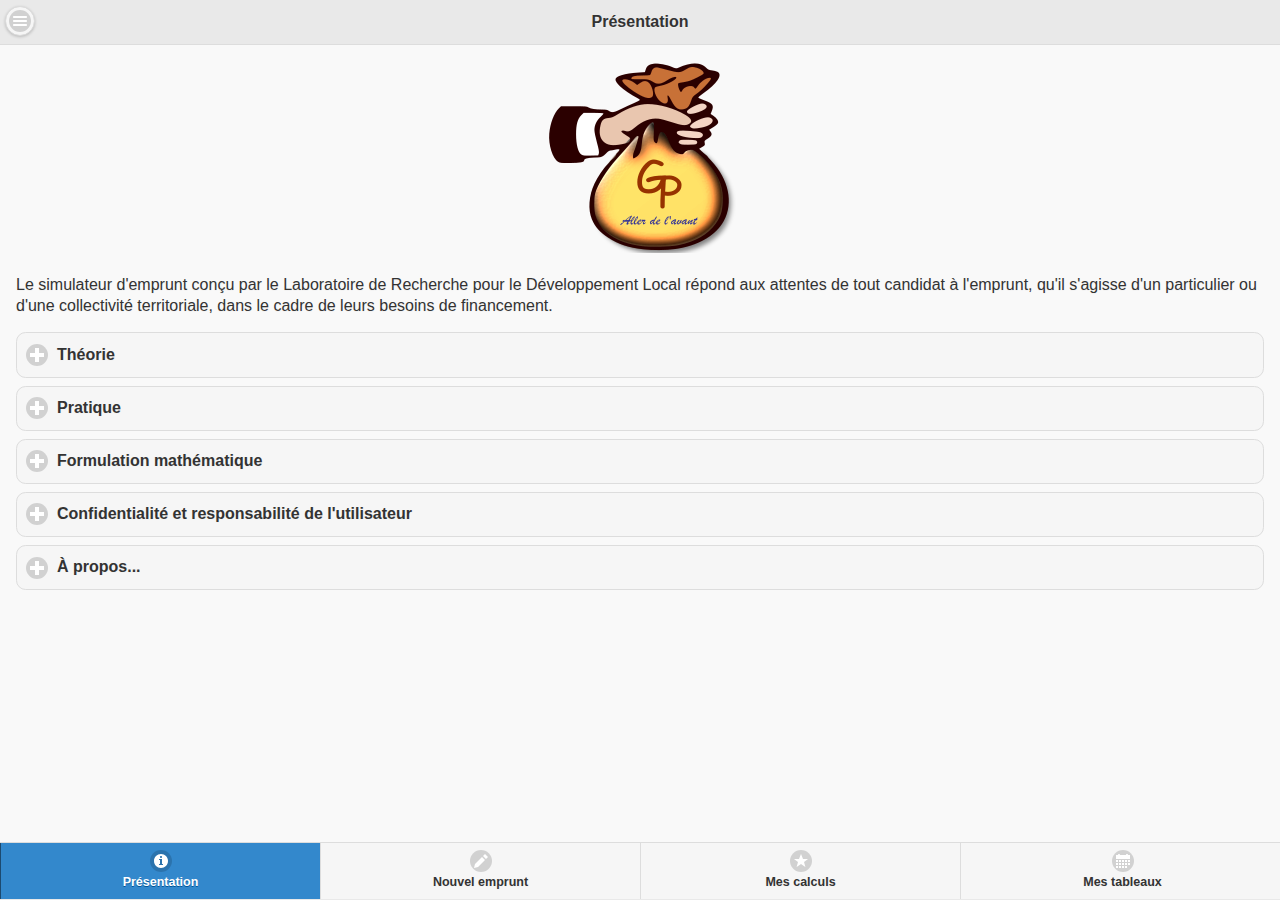
<file: app/src/main/assets/www/index.html>
<!DOCTYPE html>

<!--
/*
 * Copyright Laboratoire de Recherche pour le Développement Local,
 * Thibault Mondary et Gilbert Mondary, 2008-
 * 
 * labo@gipilab.org
 * 
 * Ce logiciel est un programme informatique servant à effectuer des simulations
 * d'emprunts. 
 * 
 * Ce logiciel est régi par la licence CeCILL soumise au droit français et
 * respectant les principes de diffusion des logiciels libres. Vous pouvez
 * utiliser, modifier et/ou redistribuer ce programme sous les conditions
 * de la licence CeCILL telle que diffusée par le CEA, le CNRS et l'INRIA 
 * sur le site "http://www.cecill.info".
 * 
 * En contrepartie de l'accessibilité au code source et des droits de copie,
 * de modification et de redistribution accordés par cette licence, il n'est
 * offert aux utilisateurs qu'une garantie limitée. Pour les mêmes raisons,
 * seule une responsabilité restreinte pèse sur l'auteur du programme, le
 * titulaire des droits patrimoniaux et les concédants successifs.
 * 
 * A cet égard l'attention de l'utilisateur est attirée sur les risques
 * associés au chargement, à l'utilisation, à la modification et/ou au
 * développement et à la reproduction du logiciel par l'utilisateur étant 
 * donné sa spécificité de logiciel libre, qui peut le rendre complexe à 
 * manipuler et qui le réserve donc à des développeurs et des professionnels
 * avertis possédant des connaissances informatiques approfondies. Les
 * utilisateurs sont donc invités à charger et tester l'adéquation du
 * logiciel à leurs besoins dans des conditions permettant d'assurer la
 * sécurité de leurs systèmes et ou de leurs données et, plus généralement, 
 * à l'utiliser et l'exploiter dans les mêmes conditions de sécurité. 
 * 
 * Le fait que vous puissiez accéder à cet en-tête signifie que vous avez 
 * pris connaissance de la licence CeCILL, et que vous en avez accepté les
 * termes.
 */-->

<html>

<head>
	<meta http-equiv="Content-Security-Policy"
		content="default-src 'unsafe-inline' data: gap: https://ssl.gstatic.com 'unsafe-eval'; style-src 'self' 'unsafe-inline'; script-src 'self' 'unsafe-inline'; connect-src https://gipilab.org; media-src *; img-src 'self' data: content:;">

	<meta name="viewport"
		content="user-scalable=no, initial-scale=1, maximum-scale=1, minimum-scale=1, width=device-width">

	<meta charset="utf-8">
	<link rel="stylesheet" href="libs/theme_thib1/thib1.min.css">
	<link rel="stylesheet" href="libs/theme_thib1/jquery.mobile.icons.min.css">
	<link rel="stylesheet" href="libs/jquery.mobile.structure-1.4.5.min.css">


	<style>
		label.error {
			color: gray;
			font-size: 10pt;
			font-weight: bold;
			margin-top: 0.0em;
			width: 100%;
		}

		.ui-collapsible-heading-toggle {
			white-space: normal;
		}

		.ui-listview>li p {
			white-space: normal;
		}

		.ui-listview>li>a.ui-btn {
			white-space: normal;
		}

		div.resultat {
			text-align: center;
			font-size: 2em;
			padding: 1em;
			font-weight: bold;
		}

		table.tableTaux td,
		table.tableTaux th {
			text-align: right;
			padding-top: 0;
			padding-bottom: 0;
		}
	</style>

	<script src="libs/jquery-2.1.4.min.js"></script>
	<script src="libs/jquery.mobile-1.4.5.min.js"></script>
	<script src="libs/jquery.validate.min.js"></script>
	<script src="libs/jquery.validate-messages_FR_thib.min.js"></script>
	<script src="libs/decimal.min.js"></script>
	<script src="libs/date-fr-FR.min.js"></script>

	<script src="emprunt.js"></script>
	<script src="compute.js"></script>
	<script src="storage.js"></script>
	<script src="taux.js"></script>

</head>

<body>
	<script type="text/javascript">

		"use strict";
		//Global config
		Decimal.config({
			precision: 40,
			rounding: Decimal.ROUND_HALF_EVEN,
			format:
			{
				decimalSeparator: ',',
				groupSeparator: ' ',
				groupSize: 3
			}
		});

		//Sealed global variables
		var currentEmpruntVariation1 = Object.seal(new Emprunt.empruntData());
		var currentEmpruntVariation2 = Object.seal(new Emprunt.empruntData());
		var currentEmpruntFormData = Object.seal(new Emprunt.empruntData());


		$(document).ready(function () {

			$.mobile.defaultPageTransition = "none";

			$("body>[data-role='panel']").panel();
			getTaux();

			if (isFirstRun()) {
				$.mobile.pageContainer.pagecontainer('change', '#pagePresentation', { transition: 'none' });
			}

			loadTheme();
			$(document).on("pagecreate", function () {

				loadTheme();
				//Fix panel scrolling
				$("[data-role=panel]").one("panelbeforeopen", function () {
					var height = $.mobile.pageContainer.pagecontainer("getActivePage").outerHeight();
					$(".ui-panel-wrapper").css("height", height + 1);
				});
			}
			);



			$('#listeEmprunts').html(listEmprunts());
			$('#listeTableaux').html(listTables());


			//Gray buttons on change
			$('#input-capital').on('change', function () {
				$("#linkPageTableau").prop('disabled', true);
				$("#saveEmprunt").prop('disabled', true);
			});

			$('#input-echeance').on('change', function () {
				$("#linkPageTableau").prop('disabled', true);
				$("#saveEmprunt").prop('disabled', true);
			});

			$('#input-taux').on('change', function () {
				$("#linkPageTableau").prop('disabled', true);
				$("#saveEmprunt").prop('disabled', true);
			});

			$('#input-duree').on('change', function () {
				$("#linkPageTableau").prop('disabled', true);
				$("#saveEmprunt").prop('disabled', true);
			});

			$('#select-periodicite').on('change', function () {
				$("#linkPageTableau").prop('disabled', true);
				$("#saveEmprunt").prop('disabled', true);
			});



			//Dynamic setting of html5 max values
			$('#input-capital').attr({ "max": Emprunt.MAXCAPITAL });
			$('#input-echeance').attr({ "max": Emprunt.MAXECHEANCE });
			$('#input-taux').attr({ "max": Emprunt.MAXTAUX });
			$('#input-duree').attr({ "max": Emprunt.MAXDUREE });



			$('#formEmprunt').validate({
				rules: {
					'input-capital': {
						number: true,
						min: 0.01,
						max: Emprunt.MAXCAPITAL
					},
					'input-echeance':
					{
						number: true,
						min: 0.01,
						max: Emprunt.MAXECHEANCE
					},
					'input-taux':
					{
						number: true,
						min: 0,
						max: Emprunt.MAXTAUX
					},
					'input-duree':
					{
						digits: true,
						min: 1,
						max: Emprunt.MAXDUREE
					}
				},
				errorPlacement: function (error, element) {
					error.insertAfter(element.parent());
				},
				submitHandler: function (form) {
					if(computeMissing(currentEmpruntVariation1, currentEmpruntVariation2, currentEmpruntFormData))
					{
						window.scrollTo(0,$("#emplResultats").offset().top-10);
					}
				}
			});
		});


	</script>

	<div data-role="page" id="pageEmprunt">

		<div data-role="popup" id="popupGetDate" data-dismissible="false" class="ui-content">
			<label for="inputDateDebut">Date de la première échéance</label>
			<input type="date" id="inputDateDebut" name="inputDateDebut">
			<input type="button" value="Ok"
				onclick="var date=$('#inputDateDebut').val();if(date.length===0)date=new Date();computeTables(currentEmpruntVariation1,currentEmpruntVariation2,date);">
		</div>

		<div data-role="header" data-position="fixed">
			<h1>Nouvel emprunt</h1>
			<a href='#optionPanel' data-icon="bars" data-iconpos="notext" class="ui-btn-left"></a>
		</div>

		<div data-role="main" class="ui-content">

			<form id="formEmprunt" action="javascript:false;">

				<div class="ui-field-contain">
					<label for="input-capital">Capital :</label>
					<input class="empruntdata" type="number" name="input-capital" data-mini="true" data-clear-btn="true"
						id="input-capital" min="0.01" step="0.01">
				</div>
				<div class="ui-field-contain">
					<label for="input-echeance">Echéance :</label>
					<input class="empruntdata" type="number" name="input-echeance" data-mini="true"
						data-clear-btn="true" id="input-echeance" min="0.01" step="0.01">
				</div>
				<div class="ui-field-contain">
					<label for="input-taux">Taux annuel (en %) :</label>
					<input class="empruntdata" type="number" name="input-taux" data-mini="true" data-clear-btn="true"
						id="input-taux" min="0" step="0.00001">
				</div>


				<div class="ui-field-contain">
					<label for="input-duree">Durée (en périodes) :</label>
					<input class="empruntdata" type="number" name="input-duree" data-mini="true" data-clear-btn="true"
						id="input-duree" min="1" step="1">
				</div>

				<div class="ui-field-contain">
					<label for="select-periodicite">Périodicité :</label>
					<select name="select-periodicite" id="select-periodicite" data-mini="true">
						<option value="12" selected="selected">mensuelle</option>
						<option value="4">trimestrielle</option>
						<option value="2">semestrielle</option>
						<option value="1">annuelle</option>
					</select>
				</div>
				<input type="submit" id="btncalculer" data-icon="check" data-iconpos="top" name="btncalculer"
					value="Calculer la grandeur manquante">
			</form>
			<div id="emplResultats" data-role="navbar">
				<ul>
					<li><button id="linkPageTableau" disabled="disabled"
							onclick="if(typeof datePicker!=='object'){$('#popupGetDate').popup('open');}else{getDateAndComputeTables(currentEmpruntVariation1,currentEmpruntVariation2);}"
							class="ui-btn" data-icon="grid">Tableau(x) d'amortissement</button></li>
					<li><button id="saveEmprunt" disabled="disabled"
							onclick="saveEmpruntToFavorite(currentEmpruntFormData);" class="ui-btn"
							data-icon="star">Enregistrer le calcul</button></li>
				</ul>
			</div>

			<div class="ui-grid-a ui-responsive">
				<div class="ui-block-a">
					<h3 class="ui-bar ui-bar-a" style='text-align:center'>Profil échéance constante</h3>
					<div class="ui-body" id="resultatEcheanceConstante">
						<p style='text-align:center'><em>Résultats des calculs pour le profil d'amortissement à
								échéances constantes</em></p>
					</div>
				</div>
				<div class="ui-block-b">
					<h3 class="ui-bar ui-bar-b" style='text-align:center'>Profil capital constant</h3>
					<div class="ui-body" id="resultatCapitalConstant">
						<p style='text-align:center'><em>Résultats des calculs pour le profil d'amortissement à capital
								constant</em></p>
					</div>
				</div>
			</div>

		</div>
		<div data-role="footer" data-position="fixed">
			<div data-role="navbar">
				<ul>
					<li><a href="#pagePresentation" data-icon="info">Présentation</a></li>
					<li><a href="#pageEmprunt" data-icon="edit" class='ui-btn-active ui-state-persist'>Nouvel
							emprunt</a></li>
					<li><a href="#pageMesCalculs" data-icon="star">Mes calculs</a></li>
					<li><a href="#pageMesTableaux" data-icon="calendar">Mes tableaux</a></li>
				</ul>
			</div>
		</div>

	</div>

	<div data-role="page" id="pageTableaux">
		<div data-role="header" data-position="fixed">
			<h1>Tableau(x) d'amortissement</h1>

			<a href='#optionPanel' data-icon="bars" data-iconpos="notext" class="ui-btn-left"></a>
		</div>

		<div data-role="main" class="ui-content">
			<div id="divTableaux">
			</div>
		</div>
		<div data-role="footer" data-position="fixed">
			<div data-role="navbar">
				<ul>
					<li><a href="#pagePresentation" data-icon="info">Présentation</a></li>
					<li><a href="#pageEmprunt" data-icon="edit">Nouvel emprunt</a></li>
					<li><a href="#pageMesCalculs" data-icon="star">Mes calculs</a></li>
					<li><a href="#pageMesTableaux" data-icon="calendar">Mes tableaux</a></li>
				</ul>
			</div>
		</div>


	</div>

	<div data-role="page" id="pageMesTableaux">
		<div data-role="header" data-position="fixed">
			<h1>Mes tableaux</h1>

			<a href='#optionPanel' data-icon="bars" data-iconpos="notext" class="ui-btn-left"></a>

		</div>

		<div data-role="main" class="ui-content">
			<div data-role="content" id="listeTableaux">
			</div>
		</div>
		<div data-role="footer" data-position="fixed">
			<div data-role="navbar">
				<ul>
					<li><a href="#pagePresentation" data-icon="info">Présentation</a></li>
					<li><a href="#pageEmprunt" data-icon="edit">Nouvel emprunt</a></li>
					<li><a href="#pageMesCalculs" data-icon="star">Mes calculs</a></li>
					<li><a href="#pageMesTableaux" data-icon="calendar" class='ui-btn-active ui-state-persist'>Mes
							tableaux</a></li>
				</ul>
			</div>
		</div>
	</div>


	<div data-role="page" id="pageMesCalculs">
		<div data-role="header" data-position="fixed">
			<h1>Mes calculs</h1>

			<a href='#optionPanel' data-icon="bars" data-iconpos="notext" class="ui-btn-left"></a>

		</div>

		<div data-role="main" class="ui-content">
			<div data-role="content" id="listeEmprunts">
			</div>
		</div>
		<div data-role="footer" data-position="fixed">
			<div data-role="navbar">
				<ul>
					<li><a href="#pagePresentation" data-icon="info">Présentation</a></li>
					<li><a href="#pageEmprunt" data-icon="edit">Nouvel emprunt</a></li>
					<li><a href="#pageMesCalculs" data-icon="star" class='ui-btn-active ui-state-persist'>Mes
							calculs</a></li>
					<li><a href="#pageMesTableaux" data-icon="calendar">Mes tableaux</a></li>
				</ul>
			</div>
		</div>
	</div>

	<div data-role="page" id="pagePresentation">
		<div data-role="header" data-position="fixed">
			<h1>Présentation</h1>

			<a href='#optionPanel' data-icon="bars" data-iconpos="notext" class="ui-btn-left"></a>

		</div>

		<div data-role="main" class="ui-content">

			<div style="text-align:center;margin-left:auto;margin-right:auto;">
				<img src="icons/simulateuremprunt-192.png" width="192" height="192" alt="logo" />
			</div>
			<p>
				Le simulateur d'emprunt conçu par le Laboratoire de Recherche pour le Développement Local répond aux
				attentes de tout candidat à l'emprunt, qu'il s'agisse d'un particulier ou d'une collectivité
				territoriale, dans le cadre de leurs besoins de financement.</p>

			<div data-role="collapsible">
				<h2>Théorie</h2>

				En tant qu'objet, un emprunt peut être défini comme le cadre dans lequel s'inscrit indissociablement un
				ensemble de paramètres :

				<ul>
					<li>un besoin financier, exprimé par l'emprunteur et satisfait par un flux d'argent, la somme
						empruntée (ou <b>capital</b>), circulant, au moment voulu, entre un prêteur et l'emprunteur</li>

					<li>un <b>taux annuel</b>, correspondant toujours à un pourcentage appliqué à la partie non
						remboursée de la somme empruntée pour former les intérêts. Les intérêts correspondent, dans ce
						schéma, à la valeur de transaction de l'argent, en sa qualité de matière première négociée, en
						contrepartie du besoin financier exprimé par l'emprunteur</li>

					<li>une <b>durée</b>, au cours de laquelle le flux ayant satisfait le besoin d'origine est inversé,
						pour passer du sens prêteur &ndash; emprunteur constaté lors de la satisfaction du besoin
						financier, au sens emprunteur &ndash; prêteur</li>

					<li>une <b>périodicité</b>, ou structure temporelle de la durée, permettant de répartir et,
						corrélativement, de quantifier, le flux dans son sens emprunteur &ndash; prêteur : les échéances
						ou termes</li>

					<li>une ou plusieurs <b>échéances</b>, transcription la plus apparente de l'existence d'un emprunt,
						permettant de rembourser la somme empruntée (ou « amortissement du capital ») et d'en payer le
						prix convenu (les intérêts). Noter que l'amortissement du capital peut être intégralement
						dissocié du paiement des intérêts.</li>
				</ul>


				<p>L'acte d'emprunt résulte du triptyque :</p>

				<ol>
					<li>émergence d'un besoin à satisfaire par un flux financier nouveau</li>

					<li>recherche des réponses les mieux adaptées</li>

					<li>formulation du choix</li>
				</ol>
			</div>

			<div data-role="collapsible">

				<h2>Pratique</h2>

				Le simulateur d'emprunts conçu par le Laboratoire de Recherche pour le Développement Local assiste le
				candidat emprunteur dès la phase de recherche.

				<p>D'une utilisation simple et intuitive, il s'appuie sur le principe du « calcul de l'inconnue » :
					l'utilisateur renseigne la périodicité ainsi que trois des quatre paramètres de l'emprunt (<i>taux
						annuel, échéance, capital, durée</i>), et le simulateur calcule le paramètre manquant. Diverses
					variantes originales susceptibles de compléter utilement la réflexion de l'emprunteur sont
					proposées.</p>

				<p>Le simulateur permet notamment :</p>

				<ul>
					<li>d'éclairer l'emprunteur sur les conséquences induites par ses objectifs :

						<ul>
							<li>« j'ai besoin de telle somme »</li>

							<li>« je ne veux pas m'endetter sur plus de tant d'années »</li>

							<li>« je ne souhaite pas que mes remboursements périodiques dépassent telle somme »</li>

							<li>…</li>
						</ul>
					</li>

					<li>de simuler diverses situations pour élargir le champ des réponses possibles :

						<ul>
							<li>« si je rembourse telle somme pendant telle durée, combien puis-je emprunter ? »</li>

							<li>« pour que je puisse emprunter cette somme, sur quelle durée dois-je m'endetter ? »</li>

							<li>« quel sera le taux de mon emprunt si je limite les échéances à telle somme ? »</li>

							<li>« à combien s'élèvent mes échéances si je réduis la durée de mon emprunt ? »</li>

							<li>« quelle somme supplémentaire puis-je emprunter si j'allonge la durée de mon emprunt ? »
							</li>

							<li>…</li>
						</ul>
					</li>

					<li>d'affiner les prévisions et de les recentrer sur telle limite en modulant les paramètres,</li>

					<li>d'élargir le champ de réflexion du candidat emprunteur à d'autres types de profils
						d'amortissements, proches de ses préoccupations.</li>
				</ul>

				<p>Utiliser le simulateur allège le risque de choix inhérent à tout emprunt nouveau. <b>La position de
						l'emprunteur lors des négociations avec le prêteur en est renforcée !</b></p>

			</div>

			<div data-role="collapsible">
				<h2>Formulation mathématique</h2>
				Les formules mathématiques et algorithmes utilisés dans ce simulateur sont accessibles ici : <a href="#"
					onclick='window.open("https://gipilab.org/fichiers/calcul_financier.pdf","_system","_location=yes");'>formulation
					mathématique du simulateur d'emprunts</a>.
			</div>

			<div data-role="collapsible">

				<h2>Confidentialité et responsabilité de l'utilisateur</h2>

				<p>Le simulateur d'emprunts ne recueille aucune donnée personnelle, les simulations que l'utilisateur effectue restent sur son appareil. La permission "internet" est uniquement requise pour actualiser les taux euribor et tec.
					Le simulateur est, comme son nom l'indique, un <b>simulateur</b>. Il n'est affilié à aucun organisme bancaire, il ne propose aucun emprunt réel. L'utilisateur reste entièrement responsable de la manière dont il gère son argent.
				</p>

			</div>


			<div data-role="collapsible">
				<h2>&Agrave; propos...</h2>
				<p>Copyright Laboratoire de Recherche pour le Développement Local,
					Thibault Mondary et Gilbert Mondary, 2008-, labo@gipilab.org</p>
				<p>
					Ce logiciel est un programme informatique servant à effectuer des simulations
					d'emprunts. </p>
				<p>
					Ce logiciel est régi par la licence CeCILL soumise au droit français et
					respectant les principes de diffusion des logiciels libres. Vous pouvez
					utiliser, modifier et/ou redistribuer ce programme sous les conditions
					de la licence CeCILL telle que diffusée par le CEA, le CNRS et l'INRIA
					sur le site "http://www.cecill.info".</p>
				<p>
					En contrepartie de l'accessibilité au code source et des droits de copie,
					de modification et de redistribution accordés par cette licence, il n'est
					offert aux utilisateurs qu'une garantie limitée. Pour les mêmes raisons,
					seule une responsabilité restreinte pèse sur l'auteur du programme, le
					titulaire des droits patrimoniaux et les concédants successifs.
				</p>
				<p>
					A cet égard l'attention de l'utilisateur est attirée sur les risques
					associés au chargement, à l'utilisation, à la modification et/ou au
					développement et à la reproduction du logiciel par l'utilisateur étant
					donné sa spécificité de logiciel libre, qui peut le rendre complexe à
					manipuler et qui le réserve donc à des développeurs et des professionnels
					avertis possédant des connaissances informatiques approfondies. Les
					utilisateurs sont donc invités à charger et tester l'adéquation du
					logiciel à leurs besoins dans des conditions permettant d'assurer la
					sécurité de leurs systèmes et ou de leurs données et, plus généralement,
					à l'utiliser et l'exploiter dans les mêmes conditions de sécurité.
				</p>
				<p>
					Le fait que vous puissiez accéder à cet en-tête signifie que vous avez
					pris connaissance de la licence CeCILL, et que vous en avez accepté les
					termes.</p>
				<p>Le code source de ce logiciel est accessible sur <a href="#"
						onclick="window.open('https://github.com/GiPiLab/simulateur-emprunts','_system');">GitHub</a>
				</p>
			</div>


		</div>
		<div data-role="footer" data-position="fixed">
			<div data-role="navbar">
				<ul>
					<li><a href="#pagePresentation" data-icon="info"
							class='ui-btn-active ui-state-persist'>Présentation</a></li>
					<li><a href="#pageEmprunt" data-icon="edit">Nouvel emprunt</a></li>
					<li><a href="#pageMesCalculs" data-icon="star">Mes calculs</a></li>
					<li><a href="#pageMesTableaux" data-icon="calendar">Mes tableaux</a></li>
				</ul>
			</div>
		</div>
	</div>



	<div data-role="panel" data-position-fixed="true" id="optionPanel" class="ui-page-theme-a">
		<h3>Derniers taux</h3>

		<div id="divTaux" style="text-align:center"></div>
		<div style="text-align:right"><a href="#" data-mini="true"
				class="ui-btn ui-btn-inline ui-icon-refresh ui-btn-icon-notext ui-corner-all"
				onclick="getTaux(true);">Maj</a></div>

		<h3>Thème</h3>
		<a href="#" class="ui-btn ui-btn-inline ui-btn-a" onclick="saveTheme('a');loadTheme();"></a>
		<a href="#" class="ui-btn ui-btn-inline ui-btn-b" onclick="saveTheme('b');loadTheme();"></a>
		<a href="#" class="ui-btn ui-btn-inline ui-btn-c" onclick="saveTheme('c');loadTheme();"></a>
		<a href="#" class="ui-btn ui-btn-inline ui-btn-d" onclick="saveTheme('d');loadTheme();"></a>
		<a href="#" class="ui-btn ui-btn-inline ui-btn-e" onclick="saveTheme('e');loadTheme();"></a>
		<a href="#" class="ui-btn ui-btn-inline ui-btn-f" onclick="saveTheme('f');loadTheme();"></a>
		<a href="#" class="ui-btn ui-btn-inline ui-btn-g" onclick="saveTheme('g');loadTheme();"></a>

		<h3>À propos</h3>
		<p style="font-size:small;text-align:center">
			<img src="icons/simulateuremprunt-48.png" width="48" height="48" alt="logo" /><br />
			Simulateur d'emprunts version 1.0.8<br />
			©2008&ndash;20xx<br /><a href="#" onclick='window.open("https://gipilab.org","_system");'>Laboratoire de
				Recherche pour le Développement Local</a></p>
		<p style='margin-top:2em'>
			<a data-mini="true" class="ui-btn ui-btn-icon-left ui-icon-delete" href="#" data-rel="close">Fermer le
				panneau</a></p>

	</div>
</body>

</html>
</file>
<file: app/src/main/assets/www/libs/theme_thib1/thib1.min.css>
/*!
* jQuery Mobile 1.4.5
* Git HEAD hash: 68e55e78b292634d3991c795f06f5e37a512decc <> Date: Fri Oct 31 2014 17:33:30 UTC
* http://jquerymobile.com
*
* Copyright 2010, 2014 jQuery Foundation, Inc. and othercontributors
* Released under the MIT license.
* http://jquery.org/license
*
*/


/* Globals */
/* Font
-----------------------------------------------------------------------------------------------------------*/
html {
	font-size: 100%;
}
body,
input,
select,
textarea,
button,
.ui-btn {
	font-size: 1em;
	line-height: 1.3;
	 font-family: sans-serif /*{global-font-family}*/;
}
legend,
.ui-input-text input,
.ui-input-search input {
	color: inherit;
	text-shadow: inherit;
}
/* Form labels (overrides font-weight bold in bars, and mini font-size) */
.ui-mobile label,
div.ui-controlgroup-label {
	font-weight: normal;
	font-size: 16px;
}
/* Separators
-----------------------------------------------------------------------------------------------------------*/
/* Field contain separator (< 28em) */
.ui-field-contain {
	border-bottom-color: #828282;
	border-bottom-color: rgba(0,0,0,.15);
	border-bottom-width: 1px;
	border-bottom-style: solid;
}
/* Table opt-in classes: strokes between each row, and alternating row stripes */
/* Classes table-stroke and table-stripe are deprecated in 1.4. */
.table-stroke thead th,
.table-stripe thead th,
.table-stripe tbody tr:last-child {
	border-bottom: 1px solid #d6d6d6; /* non-RGBA fallback */
	border-bottom: 1px solid rgba(0,0,0,.1);
}
.table-stroke tbody th,
.table-stroke tbody td {
	border-bottom: 1px solid #e6e6e6; /* non-RGBA fallback  */
	border-bottom: 1px solid rgba(0,0,0,.05);
}
.table-stripe.table-stroke tbody tr:last-child th,
.table-stripe.table-stroke tbody tr:last-child td {
	border-bottom: 0;
}
.table-stripe tbody tr:nth-child(odd) td,
.table-stripe tbody tr:nth-child(odd) th {
	background-color: #eeeeee; /* non-RGBA fallback  */
	background-color: rgba(0,0,0,.04);
}
/* Buttons
-----------------------------------------------------------------------------------------------------------*/
.ui-btn,
label.ui-btn {
	font-weight: bold;
	border-width: 1px;
	border-style: solid;
}
.ui-btn {
	text-decoration: none !important;
}
.ui-btn-active {
	cursor: pointer;
}
/* Corner rounding
-----------------------------------------------------------------------------------------------------------*/
/* Class ui-btn-corner-all deprecated in 1.4 */
.ui-corner-all {
	-webkit-border-radius: .6em /*{global-radii-blocks}*/;
	border-radius: .6em /*{global-radii-blocks}*/;
}
/* Buttons */
.ui-btn-corner-all,
.ui-btn.ui-corner-all,
/* Slider track */
.ui-slider-track.ui-corner-all,
/* Flipswitch */
.ui-flipswitch.ui-corner-all,
/* Count bubble */
.ui-li-count {
	-webkit-border-radius: .3125em /*{global-radii-buttons}*/;
	border-radius: .3125em /*{global-radii-buttons}*/;
}
/* Icon-only buttons */
.ui-btn-icon-notext.ui-btn-corner-all,
.ui-btn-icon-notext.ui-corner-all {
	-webkit-border-radius: 1em;
	border-radius: 1em;
}
/* Radius clip workaround for cleaning up corner trapping */
.ui-btn-corner-all,
.ui-corner-all {
	-webkit-background-clip: padding;
	background-clip: padding-box;
}
/* Popup arrow */
.ui-popup.ui-corner-all > .ui-popup-arrow-guide {
	left: .6em /*{global-radii-blocks}*/;
	right: .6em /*{global-radii-blocks}*/;
	top: .6em /*{global-radii-blocks}*/;
	bottom: .6em /*{global-radii-blocks}*/;
}
/* Shadow
-----------------------------------------------------------------------------------------------------------*/
.ui-shadow {
	-webkit-box-shadow: 0 1px 3px /*{global-box-shadow-size}*/ rgba(0,0,0,.2) /*{global-box-shadow-color}*/;
	-moz-box-shadow: 0 1px 3px /*{global-box-shadow-size}*/ rgba(0,0,0,.2) /*{global-box-shadow-color}*/;
	box-shadow: 0 1px 3px /*{global-box-shadow-size}*/ rgba(0,0,0,.2) /*{global-box-shadow-color}*/;
}
.ui-shadow-inset {
	-webkit-box-shadow: inset 0 1px 3px /*{global-box-shadow-size}*/ rgba(0,0,0,.2) /*{global-box-shadow-color}*/;
	-moz-box-shadow: inset 0 1px 3px /*{global-box-shadow-size}*/ rgba(0,0,0,.2) /*{global-box-shadow-color}*/;
	box-shadow: inset 0 1px 3px /*{global-box-shadow-size}*/ rgba(0,0,0,.2) /*{global-box-shadow-color}*/;
}
.ui-overlay-shadow {
	-webkit-box-shadow: 0 0 12px 		rgba(0,0,0,.6);
	-moz-box-shadow: 0 0 12px 			rgba(0,0,0,.6);
	box-shadow: 0 0 12px 				rgba(0,0,0,.6);
}
/* Icons
-----------------------------------------------------------------------------------------------------------*/
.ui-btn-icon-left:after,
.ui-btn-icon-right:after,
.ui-btn-icon-top:after,
.ui-btn-icon-bottom:after,
.ui-btn-icon-notext:after {
	background-color: #666666 /*{global-icon-color}*/;
	background-color: rgba(0,0,0,.15) /*{global-icon-disc}*/;
	background-position: center center;
	background-repeat: no-repeat;
	-webkit-border-radius: 1em;
	border-radius: 1em;
}
/* Alt icons */
.ui-alt-icon.ui-btn:after,
.ui-alt-icon .ui-btn:after,
html .ui-alt-icon.ui-checkbox-off:after,
html .ui-alt-icon.ui-radio-off:after,
html .ui-alt-icon .ui-checkbox-off:after,
html .ui-alt-icon .ui-radio-off:after {
	background-color: #666666 /*{global-icon-color}*/;
	background-color: rgba(0,0,0,.15) /*{global-icon-disc}*/;
}
/* No disc */
.ui-nodisc-icon.ui-btn:after,
.ui-nodisc-icon .ui-btn:after {
	background-color: transparent;
}
/* Icon shadow */
.ui-shadow-icon.ui-btn:after,
.ui-shadow-icon .ui-btn:after {
	-webkit-box-shadow: 0 1px 0 rgba(255,255,255,.3) /*{global-icon-shadow}*/;
	-moz-box-shadow: 0 1px 0 rgba(255,255,255,.3) /*{global-icon-shadow}*/;
	box-shadow: 0 1px 0 rgba(255,255,255,.3) /*{global-icon-shadow}*/;
}
/* Checkbox and radio */
.ui-btn.ui-checkbox-off:after,
.ui-btn.ui-checkbox-on:after,
.ui-btn.ui-radio-off:after,
.ui-btn.ui-radio-on:after {
	display: block;
	width: 18px;
	height: 18px;
	margin: -9px 2px 0 2px;
}
.ui-checkbox-off:after,
.ui-btn.ui-radio-off:after {
	filter: Alpha(Opacity=30);
	opacity: .3;
}
.ui-btn.ui-checkbox-off:after,
.ui-btn.ui-checkbox-on:after {
	-webkit-border-radius: .1875em;
	border-radius: .1875em;
}
.ui-btn.ui-checkbox-off:after {
	background-color: #666;
	background-color: rgba(0,0,0,.3);
}
.ui-radio .ui-btn.ui-radio-on:after {
	background-image: none;
	background-color: #fff;
	width: 8px;
	height: 8px;
	border-width: 5px;
	border-style: solid; 
}
.ui-alt-icon.ui-btn.ui-radio-on:after,
.ui-alt-icon .ui-btn.ui-radio-on:after {
	background-color: #000;
}
/* Loader */
.ui-icon-loading {
	background: url("images/ajax-loader.gif");
	background-size: 2.875em 2.875em;
}.ui-bar-a,.ui-page-theme-a .ui-bar-inherit,html .ui-bar-a .ui-bar-inherit,html .ui-body-a .ui-bar-inherit,html body .ui-group-theme-a .ui-bar-inherit{background-color:#e9e9e9 ;border-color:#dddddd ;color:#333333 ;text-shadow:0  1px  0  #eeeeee ;font-weight:bold;}.ui-bar-a{border-width:1px;border-style:solid;}.ui-overlay-a,.ui-page-theme-a,.ui-page-theme-a .ui-panel-wrapper{background-color:#f9f9f9 ;border-color:#bbbbbb ;color:#333333 ;text-shadow:0  1px  0  #f3f3f3 ;}.ui-body-a,.ui-page-theme-a .ui-body-inherit,html .ui-bar-a .ui-body-inherit,html .ui-body-a .ui-body-inherit,html body .ui-group-theme-a .ui-body-inherit,html .ui-panel-page-container-a{background-color:#ffffff ;border-color:#dddddd ;color:#333333 ;text-shadow:0  1px  0  #f3f3f3 ;}.ui-body-a{border-width:1px;border-style:solid;}.ui-page-theme-a a,html .ui-bar-a a,html .ui-body-a a,html body .ui-group-theme-a a{color:#3388cc ;font-weight:bold;}.ui-page-theme-a a:visited,html .ui-bar-a a:visited,html .ui-body-a a:visited,html body .ui-group-theme-a a:visited{   color:#3388cc ;}.ui-page-theme-a a:hover,html .ui-bar-a a:hover,html .ui-body-a a:hover,html body .ui-group-theme-a a:hover{color:#005599 ;}.ui-page-theme-a a:active,html .ui-bar-a a:active,html .ui-body-a a:active,html body .ui-group-theme-a a:active{color:#005599 ;}.ui-page-theme-a .ui-btn,html .ui-bar-a .ui-btn,html .ui-body-a .ui-btn,html body .ui-group-theme-a .ui-btn,html head + body .ui-btn.ui-btn-a,.ui-page-theme-a .ui-btn:visited,html .ui-bar-a .ui-btn:visited,html .ui-body-a .ui-btn:visited,html body .ui-group-theme-a .ui-btn:visited,html head + body .ui-btn.ui-btn-a:visited{background-color:#f6f6f6 ;border-color:#dddddd ;color:#333333 ;text-shadow:0  1px  0  #f3f3f3 ;}.ui-page-theme-a .ui-btn:hover,html .ui-bar-a .ui-btn:hover,html .ui-body-a .ui-btn:hover,html body .ui-group-theme-a .ui-btn:hover,html head + body .ui-btn.ui-btn-a:hover{background-color:#ededed ;border-color:#dddddd ;color:#333333 ;text-shadow:0  1px  0  #f3f3f3 ;}.ui-page-theme-a .ui-btn:active,html .ui-bar-a .ui-btn:active,html .ui-body-a .ui-btn:active,html body .ui-group-theme-a .ui-btn:active,html head + body .ui-btn.ui-btn-a:active{background-color:#e8e8e8 ;border-color:#dddddd ;color:#333333 ;text-shadow:0  1px  0  #f3f3f3 ;}.ui-page-theme-a .ui-btn.ui-btn-active,html .ui-bar-a .ui-btn.ui-btn-active,html .ui-body-a .ui-btn.ui-btn-active,html body .ui-group-theme-a .ui-btn.ui-btn-active,html head + body .ui-btn.ui-btn-a.ui-btn-active,.ui-page-theme-a .ui-checkbox-on:after,html .ui-bar-a .ui-checkbox-on:after,html .ui-body-a .ui-checkbox-on:after,html body .ui-group-theme-a .ui-checkbox-on:after,.ui-btn.ui-checkbox-on.ui-btn-a:after,.ui-page-theme-a .ui-flipswitch-active,html .ui-bar-a .ui-flipswitch-active,html .ui-body-a .ui-flipswitch-active,html body .ui-group-theme-a .ui-flipswitch-active,html body .ui-flipswitch.ui-bar-a.ui-flipswitch-active,.ui-page-theme-a .ui-slider-track .ui-btn-active,html .ui-bar-a .ui-slider-track .ui-btn-active,html .ui-body-a .ui-slider-track .ui-btn-active,html body .ui-group-theme-a .ui-slider-track .ui-btn-active,html body div.ui-slider-track.ui-body-a .ui-btn-active{background-color:#3388cc ;border-color:#1c4a70 ;color:#ffffff ;text-shadow:0  1px  0  #005599 ;}.ui-page-theme-a .ui-radio-on:after,html .ui-bar-a .ui-radio-on:after,html .ui-body-a .ui-radio-on:after,html body .ui-group-theme-a .ui-radio-on:after,.ui-btn.ui-radio-on.ui-btn-a:after{border-color:#3388cc ;}.ui-page-theme-a .ui-btn:focus,html .ui-bar-a .ui-btn:focus,html .ui-body-a .ui-btn:focus,html body .ui-group-theme-a .ui-btn:focus,html head + body .ui-btn.ui-btn-a:focus,.ui-page-theme-a .ui-focus,html .ui-bar-a .ui-focus,html .ui-body-a .ui-focus,html body .ui-group-theme-a .ui-focus,html head + body .ui-btn-a.ui-focus,html head + body .ui-body-a.ui-focus{-webkit-box-shadow:0 0 12px #3388cc ;-moz-box-shadow:0 0 12px #3388cc ;box-shadow:0 0 12px #3388cc ;}.ui-bar-b,.ui-page-theme-b .ui-bar-inherit,html .ui-bar-b .ui-bar-inherit,html .ui-body-b .ui-bar-inherit,html body .ui-group-theme-b .ui-bar-inherit{background-color:#1d1d1d ;border-color:#1b1b1b ;color:#ffffff ;text-shadow:0  1px  0  #111111 ;font-weight:bold;}.ui-bar-b{border-width:1px;border-style:solid;}.ui-overlay-b,.ui-page-theme-b,.ui-page-theme-b .ui-panel-wrapper{background-color:#252525 ;border-color:#454545 ;color:#ffffff ;text-shadow:0  1px  0  #111111 ;}.ui-body-b,.ui-page-theme-b .ui-body-inherit,html .ui-bar-b .ui-body-inherit,html .ui-body-b .ui-body-inherit,html body .ui-group-theme-b .ui-body-inherit,html .ui-panel-page-container-b{background-color:#2a2a2a ;border-color:#1d1d1d ;color:#ffffff ;text-shadow:0  1px  0  #111111 ;}.ui-body-b{border-width:1px;border-style:solid;}.ui-page-theme-b a,html .ui-bar-b a,html .ui-body-b a,html body .ui-group-theme-b a{color:#22aadd ;font-weight:bold;}.ui-page-theme-b a:visited,html .ui-bar-b a:visited,html .ui-body-b a:visited,html body .ui-group-theme-b a:visited{   color:#22aadd ;}.ui-page-theme-b a:hover,html .ui-bar-b a:hover,html .ui-body-b a:hover,html body .ui-group-theme-b a:hover{color:#0088bb ;}.ui-page-theme-b a:active,html .ui-bar-b a:active,html .ui-body-b a:active,html body .ui-group-theme-b a:active{color:#0088bb ;}.ui-page-theme-b .ui-btn,html .ui-bar-b .ui-btn,html .ui-body-b .ui-btn,html body .ui-group-theme-b .ui-btn,html head + body .ui-btn.ui-btn-b,.ui-page-theme-b .ui-btn:visited,html .ui-bar-b .ui-btn:visited,html .ui-body-b .ui-btn:visited,html body .ui-group-theme-b .ui-btn:visited,html head + body .ui-btn.ui-btn-b:visited{background-color:#333333 ;border-color:#1f1f1f ;color:#ffffff ;text-shadow:0  1px  0  #111111 ;}.ui-page-theme-b .ui-btn:hover,html .ui-bar-b .ui-btn:hover,html .ui-body-b .ui-btn:hover,html body .ui-group-theme-b .ui-btn:hover,html head + body .ui-btn.ui-btn-b:hover{background-color:#373737 ;border-color:#1f1f1f ;color:#ffffff ;text-shadow:0  1px  0  #111111 ;}.ui-page-theme-b .ui-btn:active,html .ui-bar-b .ui-btn:active,html .ui-body-b .ui-btn:active,html body .ui-group-theme-b .ui-btn:active,html head + body .ui-btn.ui-btn-b:active{background-color:#404040 ;border-color:#1f1f1f ;color:#ffffff ;text-shadow:0  1px  0  #111111 ;}.ui-page-theme-b .ui-btn.ui-btn-active,html .ui-bar-b .ui-btn.ui-btn-active,html .ui-body-b .ui-btn.ui-btn-active,html body .ui-group-theme-b .ui-btn.ui-btn-active,html head + body .ui-btn.ui-btn-b.ui-btn-active,.ui-page-theme-b .ui-checkbox-on:after,html .ui-bar-b .ui-checkbox-on:after,html .ui-body-b .ui-checkbox-on:after,html body .ui-group-theme-b .ui-checkbox-on:after,.ui-btn.ui-checkbox-on.ui-btn-b:after,.ui-page-theme-b .ui-flipswitch-active,html .ui-bar-b .ui-flipswitch-active,html .ui-body-b .ui-flipswitch-active,html body .ui-group-theme-b .ui-flipswitch-active,html body .ui-flipswitch.ui-bar-b.ui-flipswitch-active,.ui-page-theme-b .ui-slider-track .ui-btn-active,html .ui-bar-b .ui-slider-track .ui-btn-active,html .ui-body-b .ui-slider-track .ui-btn-active,html body .ui-group-theme-b .ui-slider-track .ui-btn-active,html body div.ui-slider-track.ui-body-b .ui-btn-active{background-color:#22aadd ;border-color:#125d79 ;color:#ffffff ;text-shadow:0  1px  0  #0088bb ;}.ui-page-theme-b .ui-radio-on:after,html .ui-bar-b .ui-radio-on:after,html .ui-body-b .ui-radio-on:after,html body .ui-group-theme-b .ui-radio-on:after,.ui-btn.ui-radio-on.ui-btn-b:after{border-color:#22aadd ;}.ui-page-theme-b .ui-btn:focus,html .ui-bar-b .ui-btn:focus,html .ui-body-b .ui-btn:focus,html body .ui-group-theme-b .ui-btn:focus,html head + body .ui-btn.ui-btn-b:focus,.ui-page-theme-b .ui-focus,html .ui-bar-b .ui-focus,html .ui-body-b .ui-focus,html body .ui-group-theme-b .ui-focus,html head + body .ui-btn-b.ui-focus,html head + body .ui-body-b.ui-focus{-webkit-box-shadow:0 0 12px #22aadd ;-moz-box-shadow:0 0 12px #22aadd ;box-shadow:0 0 12px #22aadd ;}.ui-bar-c,.ui-page-theme-c .ui-bar-inherit,html .ui-bar-c .ui-bar-inherit,html .ui-body-c .ui-bar-inherit,html body .ui-group-theme-c .ui-bar-inherit{background-color:#543f26 ;border-color:#755835 ;color:#ffffff ;text-shadow:0  1px  0  #444444 ;font-weight:bold;}.ui-bar-c{border-width:1px;border-style:solid;}.ui-overlay-c,.ui-page-theme-c,.ui-page-theme-c .ui-panel-wrapper{background-color:#42311e ;border-color:#42311e ;color:#ffffff ;text-shadow:0  1px  0  #444444 ;}.ui-body-c,.ui-page-theme-c .ui-body-inherit,html .ui-bar-c .ui-body-inherit,html .ui-body-c .ui-body-inherit,html body .ui-group-theme-c .ui-body-inherit,html .ui-panel-page-container-c{background-color:#603813 ;border-color:#864e1a ;color:#ffffff ;text-shadow:0  1px  0  #444444 ;}.ui-body-c{border-width:1px;border-style:solid;}.ui-page-theme-c a,html .ui-bar-c a,html .ui-body-c a,html body .ui-group-theme-c a{color:#b76c38 ;font-weight:bold;}.ui-page-theme-c a:visited,html .ui-bar-c a:visited,html .ui-body-c a:visited,html body .ui-group-theme-c a:visited{   color:#3388cc ;}.ui-page-theme-c a:hover,html .ui-bar-c a:hover,html .ui-body-c a:hover,html body .ui-group-theme-c a:hover{color:#005599 ;}.ui-page-theme-c a:active,html .ui-bar-c a:active,html .ui-body-c a:active,html body .ui-group-theme-c a:active{color:#005599 ;}.ui-page-theme-c .ui-btn,html .ui-bar-c .ui-btn,html .ui-body-c .ui-btn,html body .ui-group-theme-c .ui-btn,html head + body .ui-btn.ui-btn-c,.ui-page-theme-c .ui-btn:visited,html .ui-bar-c .ui-btn:visited,html .ui-body-c .ui-btn:visited,html body .ui-group-theme-c .ui-btn:visited,html head + body .ui-btn.ui-btn-c:visited{background-color:#543f26 ;border-color:#755835 ;color:#ffffff ;text-shadow:0  1px  0  #444444 ;}.ui-page-theme-c .ui-btn:hover,html .ui-bar-c .ui-btn:hover,html .ui-body-c .ui-btn:hover,html body .ui-group-theme-c .ui-btn:hover,html head + body .ui-btn.ui-btn-c:hover{background-color:#60482b ;border-color:#86643c ;color:#ffffff ;text-shadow:0  1px  0  #444444 ;}.ui-page-theme-c .ui-btn:active,html .ui-bar-c .ui-btn:active,html .ui-body-c .ui-btn:active,html body .ui-group-theme-c .ui-btn:active,html head + body .ui-btn.ui-btn-c:active{background-color:#60482b ;border-color:#86643c ;color:#ffffff ;text-shadow:0  1px  0  #444444 ;}.ui-page-theme-c .ui-btn.ui-btn-active,html .ui-bar-c .ui-btn.ui-btn-active,html .ui-body-c .ui-btn.ui-btn-active,html body .ui-group-theme-c .ui-btn.ui-btn-active,html head + body .ui-btn.ui-btn-c.ui-btn-active,.ui-page-theme-c .ui-checkbox-on:after,html .ui-bar-c .ui-checkbox-on:after,html .ui-body-c .ui-checkbox-on:after,html body .ui-group-theme-c .ui-checkbox-on:after,.ui-btn.ui-checkbox-on.ui-btn-c:after,.ui-page-theme-c .ui-flipswitch-active,html .ui-bar-c .ui-flipswitch-active,html .ui-body-c .ui-flipswitch-active,html body .ui-group-theme-c .ui-flipswitch-active,html body .ui-flipswitch.ui-bar-c.ui-flipswitch-active,.ui-page-theme-c .ui-slider-track .ui-btn-active,html .ui-bar-c .ui-slider-track .ui-btn-active,html .ui-body-c .ui-slider-track .ui-btn-active,html body .ui-group-theme-c .ui-slider-track .ui-btn-active,html body div.ui-slider-track.ui-body-c .ui-btn-active{background-color:#b76c38 ;border-color:#643b1e ;color:#ffffff ;text-shadow:0  1px  0  #444444 ;}.ui-page-theme-c .ui-radio-on:after,html .ui-bar-c .ui-radio-on:after,html .ui-body-c .ui-radio-on:after,html body .ui-group-theme-c .ui-radio-on:after,.ui-btn.ui-radio-on.ui-btn-c:after{border-color:#b76c38 ;}.ui-page-theme-c .ui-btn:focus,html .ui-bar-c .ui-btn:focus,html .ui-body-c .ui-btn:focus,html body .ui-group-theme-c .ui-btn:focus,html head + body .ui-btn.ui-btn-c:focus,.ui-page-theme-c .ui-focus,html .ui-bar-c .ui-focus,html .ui-body-c .ui-focus,html body .ui-group-theme-c .ui-focus,html head + body .ui-btn-c.ui-focus,html head + body .ui-body-c.ui-focus{-webkit-box-shadow:0 0 12px #b76c38 ;-moz-box-shadow:0 0 12px #b76c38 ;box-shadow:0 0 12px #b76c38 ;}.ui-bar-d,.ui-page-theme-d .ui-bar-inherit,html .ui-bar-d .ui-bar-inherit,html .ui-body-d .ui-bar-inherit,html body .ui-group-theme-d .ui-bar-inherit{background-color:#003333 ;border-color:#544747 ;color:#ffffff ;text-shadow:0  1px  0  #444444 ;font-weight:bold;}.ui-bar-d{border-width:1px;border-style:solid;}.ui-overlay-d,.ui-page-theme-d,.ui-page-theme-d .ui-panel-wrapper{background-color:#003333 ;border-color:#003333 ;color:#ffffff ;text-shadow:0  1px  0  #444444 ;}.ui-body-d,.ui-page-theme-d .ui-body-inherit,html .ui-bar-d .ui-body-inherit,html .ui-body-d .ui-body-inherit,html body .ui-group-theme-d .ui-body-inherit,html .ui-panel-page-container-d{background-color:#005959 ;border-color:#547c7c ;color:#ffffff ;text-shadow:0  1px  0  #444444 ;}.ui-body-d{border-width:1px;border-style:solid;}.ui-page-theme-d a,html .ui-bar-d a,html .ui-body-d a,html body .ui-group-theme-d a{color:#33cccc ;font-weight:bold;}.ui-page-theme-d a:visited,html .ui-bar-d a:visited,html .ui-body-d a:visited,html body .ui-group-theme-d a:visited{   color:#218484 ;}.ui-page-theme-d a:hover,html .ui-bar-d a:hover,html .ui-body-d a:hover,html body .ui-group-theme-d a:hover{color:#3aeaea ;}.ui-page-theme-d a:active,html .ui-bar-d a:active,html .ui-body-d a:active,html body .ui-group-theme-d a:active{color:#33cccc ;}.ui-page-theme-d .ui-btn,html .ui-bar-d .ui-btn,html .ui-body-d .ui-btn,html body .ui-group-theme-d .ui-btn,html head + body .ui-btn.ui-btn-d,.ui-page-theme-d .ui-btn:visited,html .ui-bar-d .ui-btn:visited,html .ui-body-d .ui-btn:visited,html body .ui-group-theme-d .ui-btn:visited,html head + body .ui-btn.ui-btn-d:visited{background-color:#005959 ;border-color:#547c7c ;color:#ffffff ;text-shadow:0  1px  0  #444444 ;}.ui-page-theme-d .ui-btn:hover,html .ui-bar-d .ui-btn:hover,html .ui-body-d .ui-btn:hover,html body .ui-group-theme-d .ui-btn:hover,html head + body .ui-btn.ui-btn-d:hover{background-color:#456666 ;border-color:#608e8e ;color:#ffffff ;text-shadow:0  1px  0  #444444 ;}.ui-page-theme-d .ui-btn:active,html .ui-bar-d .ui-btn:active,html .ui-body-d .ui-btn:active,html body .ui-group-theme-d .ui-btn:active,html head + body .ui-btn.ui-btn-d:active{background-color:#456666 ;border-color:#253838 ;color:#ffffff ;text-shadow:0  1px  0  #444444 ;}.ui-page-theme-d .ui-btn.ui-btn-active,html .ui-bar-d .ui-btn.ui-btn-active,html .ui-body-d .ui-btn.ui-btn-active,html body .ui-group-theme-d .ui-btn.ui-btn-active,html head + body .ui-btn.ui-btn-d.ui-btn-active,.ui-page-theme-d .ui-checkbox-on:after,html .ui-bar-d .ui-checkbox-on:after,html .ui-body-d .ui-checkbox-on:after,html body .ui-group-theme-d .ui-checkbox-on:after,.ui-btn.ui-checkbox-on.ui-btn-d:after,.ui-page-theme-d .ui-flipswitch-active,html .ui-bar-d .ui-flipswitch-active,html .ui-body-d .ui-flipswitch-active,html body .ui-group-theme-d .ui-flipswitch-active,html body .ui-flipswitch.ui-bar-d.ui-flipswitch-active,.ui-page-theme-d .ui-slider-track .ui-btn-active,html .ui-bar-d .ui-slider-track .ui-btn-active,html .ui-body-d .ui-slider-track .ui-btn-active,html body .ui-group-theme-d .ui-slider-track .ui-btn-active,html body div.ui-slider-track.ui-body-d .ui-btn-active{background-color:#99cccc ;border-color:#547070 ;color:#000000 ;text-shadow:0  1px  0  #eeeeee ;}.ui-page-theme-d .ui-radio-on:after,html .ui-bar-d .ui-radio-on:after,html .ui-body-d .ui-radio-on:after,html body .ui-group-theme-d .ui-radio-on:after,.ui-btn.ui-radio-on.ui-btn-d:after{border-color:#99cccc ;}.ui-page-theme-d .ui-btn:focus,html .ui-bar-d .ui-btn:focus,html .ui-body-d .ui-btn:focus,html body .ui-group-theme-d .ui-btn:focus,html head + body .ui-btn.ui-btn-d:focus,.ui-page-theme-d .ui-focus,html .ui-bar-d .ui-focus,html .ui-body-d .ui-focus,html body .ui-group-theme-d .ui-focus,html head + body .ui-btn-d.ui-focus,html head + body .ui-body-d.ui-focus{-webkit-box-shadow:0 0 12px #99cccc ;-moz-box-shadow:0 0 12px #99cccc ;box-shadow:0 0 12px #99cccc ;}.ui-bar-e,.ui-page-theme-e .ui-bar-inherit,html .ui-bar-e .ui-bar-inherit,html .ui-body-e .ui-bar-inherit,html body .ui-group-theme-e .ui-bar-inherit{background-color:#861b1f ;border-color:#bb252b ;color:#ffffff ;text-shadow:0  1px  0  #444444 ;font-weight:bold;}.ui-bar-e{border-width:1px;border-style:solid;}.ui-overlay-e,.ui-page-theme-e,.ui-page-theme-e .ui-panel-wrapper{background-color:#ffffff ;border-color:#ffffff ;color:#000000 ;text-shadow:0  1px  0  #eeeeee ;}.ui-body-e,.ui-page-theme-e .ui-body-inherit,html .ui-bar-e .ui-body-inherit,html .ui-body-e .ui-body-inherit,html body .ui-group-theme-e .ui-body-inherit,html .ui-panel-page-container-e{background-color:#ffffff ;border-color:#8c8c8c ;color:#000000 ;text-shadow:0  1px  0  #eeeeee ;}.ui-body-e{border-width:1px;border-style:solid;}.ui-page-theme-e a,html .ui-bar-e a,html .ui-body-e a,html body .ui-group-theme-e a{color:#861b1f ;font-weight:bold;}.ui-page-theme-e a:visited,html .ui-bar-e a:visited,html .ui-body-e a:visited,html body .ui-group-theme-e a:visited{   color:#3388cc ;}.ui-page-theme-e a:hover,html .ui-bar-e a:hover,html .ui-body-e a:hover,html body .ui-group-theme-e a:hover{color:#005599 ;}.ui-page-theme-e a:active,html .ui-bar-e a:active,html .ui-body-e a:active,html body .ui-group-theme-e a:active{color:#005599 ;}.ui-page-theme-e .ui-btn,html .ui-bar-e .ui-btn,html .ui-body-e .ui-btn,html body .ui-group-theme-e .ui-btn,html head + body .ui-btn.ui-btn-e,.ui-page-theme-e .ui-btn:visited,html .ui-bar-e .ui-btn:visited,html .ui-body-e .ui-btn:visited,html body .ui-group-theme-e .ui-btn:visited,html head + body .ui-btn.ui-btn-e:visited{background-color:#861b1f ;border-color:#bb252b ;color:#ffffff ;text-shadow:0  1px  0  #444444 ;}.ui-page-theme-e .ui-btn:hover,html .ui-bar-e .ui-btn:hover,html .ui-body-e .ui-btn:hover,html body .ui-group-theme-e .ui-btn:hover,html head + body .ui-btn.ui-btn-e:hover{background-color:#9a1f23 ;border-color:#d72b31 ;color:#ffffff ;text-shadow:0  1px  0  #444444 ;}.ui-page-theme-e .ui-btn:active,html .ui-bar-e .ui-btn:active,html .ui-body-e .ui-btn:active,html body .ui-group-theme-e .ui-btn:active,html head + body .ui-btn.ui-btn-e:active{background-color:#9a1f23 ;border-color:#d72b31 ;color:#ffffff ;text-shadow:0  1px  0  #444444 ;}.ui-page-theme-e .ui-btn.ui-btn-active,html .ui-bar-e .ui-btn.ui-btn-active,html .ui-body-e .ui-btn.ui-btn-active,html body .ui-group-theme-e .ui-btn.ui-btn-active,html head + body .ui-btn.ui-btn-e.ui-btn-active,.ui-page-theme-e .ui-checkbox-on:after,html .ui-bar-e .ui-checkbox-on:after,html .ui-body-e .ui-checkbox-on:after,html body .ui-group-theme-e .ui-checkbox-on:after,.ui-btn.ui-checkbox-on.ui-btn-e:after,.ui-page-theme-e .ui-flipswitch-active,html .ui-bar-e .ui-flipswitch-active,html .ui-body-e .ui-flipswitch-active,html body .ui-group-theme-e .ui-flipswitch-active,html body .ui-flipswitch.ui-bar-e.ui-flipswitch-active,.ui-page-theme-e .ui-slider-track .ui-btn-active,html .ui-bar-e .ui-slider-track .ui-btn-active,html .ui-body-e .ui-slider-track .ui-btn-active,html body .ui-group-theme-e .ui-slider-track .ui-btn-active,html body div.ui-slider-track.ui-body-e .ui-btn-active{background-color:#ee252c ;border-color:#821418 ;color:#ffffff ;text-shadow:0  1px  0  #444444 ;}.ui-page-theme-e .ui-radio-on:after,html .ui-bar-e .ui-radio-on:after,html .ui-body-e .ui-radio-on:after,html body .ui-group-theme-e .ui-radio-on:after,.ui-btn.ui-radio-on.ui-btn-e:after{border-color:#ee252c ;}.ui-page-theme-e .ui-btn:focus,html .ui-bar-e .ui-btn:focus,html .ui-body-e .ui-btn:focus,html body .ui-group-theme-e .ui-btn:focus,html head + body .ui-btn.ui-btn-e:focus,.ui-page-theme-e .ui-focus,html .ui-bar-e .ui-focus,html .ui-body-e .ui-focus,html body .ui-group-theme-e .ui-focus,html head + body .ui-btn-e.ui-focus,html head + body .ui-body-e.ui-focus{-webkit-box-shadow:0 0 12px #ee252c ;-moz-box-shadow:0 0 12px #ee252c ;box-shadow:0 0 12px #ee252c ;}.ui-bar-f,.ui-page-theme-f .ui-bar-inherit,html .ui-bar-f .ui-bar-inherit,html .ui-body-f .ui-bar-inherit,html body .ui-group-theme-f .ui-bar-inherit{background-color:#b76c38 ;border-color:#643b1e ;color:#ffffff ;text-shadow:0  1px  0  #444444 ;font-weight:bold;}.ui-bar-f{border-width:1px;border-style:solid;}.ui-overlay-f,.ui-page-theme-f,.ui-page-theme-f .ui-panel-wrapper{background-color:#f9f9f9 ;border-color:#bbbbbb ;color:#333333 ;text-shadow:0  1px  0  #f3f3f3 ;}.ui-body-f,.ui-page-theme-f .ui-body-inherit,html .ui-bar-f .ui-body-inherit,html .ui-body-f .ui-body-inherit,html body .ui-group-theme-f .ui-body-inherit,html .ui-panel-page-container-f{background-color:#ffffff ;border-color:#dddddd ;color:#333333 ;text-shadow:0  1px  0  #f3f3f3 ;}.ui-body-f{border-width:1px;border-style:solid;}.ui-page-theme-f a,html .ui-bar-f a,html .ui-body-f a,html body .ui-group-theme-f a{color:#ffbe3d ;font-weight:bold;}.ui-page-theme-f a:visited,html .ui-bar-f a:visited,html .ui-body-f a:visited,html body .ui-group-theme-f a:visited{   color:#a57b27 ;}.ui-page-theme-f a:hover,html .ui-bar-f a:hover,html .ui-body-f a:hover,html body .ui-group-theme-f a:hover{color:#FFda46 ;}.ui-page-theme-f a:active,html .ui-bar-f a:active,html .ui-body-f a:active,html body .ui-group-theme-f a:active{color:#ffbe3d ;}.ui-page-theme-f .ui-btn,html .ui-bar-f .ui-btn,html .ui-body-f .ui-btn,html body .ui-group-theme-f .ui-btn,html head + body .ui-btn.ui-btn-f,.ui-page-theme-f .ui-btn:visited,html .ui-bar-f .ui-btn:visited,html .ui-body-f .ui-btn:visited,html body .ui-group-theme-f .ui-btn:visited,html head + body .ui-btn.ui-btn-f:visited{background-color:#b76c38 ;border-color:#643b1e ;color:#ffffff ;text-shadow:0  1px  0  #444444 ;}.ui-page-theme-f .ui-btn:hover,html .ui-bar-f .ui-btn:hover,html .ui-body-f .ui-btn:hover,html body .ui-group-theme-f .ui-btn:hover,html head + body .ui-btn.ui-btn-f:hover{background-color:#d27c40 ;border-color:#734423 ;color:#ffffff ;text-shadow:0  1px  0  #444444 ;}.ui-page-theme-f .ui-btn:active,html .ui-bar-f .ui-btn:active,html .ui-body-f .ui-btn:active,html body .ui-group-theme-f .ui-btn:active,html head + body .ui-btn.ui-btn-f:active{background-color:#d27c40 ;border-color:#734423 ;color:#ffffff ;text-shadow:0  1px  0  #444444 ;}.ui-page-theme-f .ui-btn.ui-btn-active,html .ui-bar-f .ui-btn.ui-btn-active,html .ui-body-f .ui-btn.ui-btn-active,html body .ui-group-theme-f .ui-btn.ui-btn-active,html head + body .ui-btn.ui-btn-f.ui-btn-active,.ui-page-theme-f .ui-checkbox-on:after,html .ui-bar-f .ui-checkbox-on:after,html .ui-body-f .ui-checkbox-on:after,html body .ui-group-theme-f .ui-checkbox-on:after,.ui-btn.ui-checkbox-on.ui-btn-f:after,.ui-page-theme-f .ui-flipswitch-active,html .ui-bar-f .ui-flipswitch-active,html .ui-body-f .ui-flipswitch-active,html body .ui-group-theme-f .ui-flipswitch-active,html body .ui-flipswitch.ui-bar-f.ui-flipswitch-active,.ui-page-theme-f .ui-slider-track .ui-btn-active,html .ui-bar-f .ui-slider-track .ui-btn-active,html .ui-body-f .ui-slider-track .ui-btn-active,html body .ui-group-theme-f .ui-slider-track .ui-btn-active,html body div.ui-slider-track.ui-body-f .ui-btn-active{background-color:#ffbe3d ;border-color:#8c6821 ;color:#000000 ;text-shadow:0  1px  0  #eeeeee ;}.ui-page-theme-f .ui-radio-on:after,html .ui-bar-f .ui-radio-on:after,html .ui-body-f .ui-radio-on:after,html body .ui-group-theme-f .ui-radio-on:after,.ui-btn.ui-radio-on.ui-btn-f:after{border-color:#ffbe3d ;}.ui-page-theme-f .ui-btn:focus,html .ui-bar-f .ui-btn:focus,html .ui-body-f .ui-btn:focus,html body .ui-group-theme-f .ui-btn:focus,html head + body .ui-btn.ui-btn-f:focus,.ui-page-theme-f .ui-focus,html .ui-bar-f .ui-focus,html .ui-body-f .ui-focus,html body .ui-group-theme-f .ui-focus,html head + body .ui-btn-f.ui-focus,html head + body .ui-body-f.ui-focus{-webkit-box-shadow:0 0 12px #ffbe3d ;-moz-box-shadow:0 0 12px #ffbe3d ;box-shadow:0 0 12px #ffbe3d ;}.ui-bar-g,.ui-page-theme-g .ui-bar-inherit,html .ui-bar-g .ui-bar-inherit,html .ui-body-g .ui-bar-inherit,html body .ui-group-theme-g .ui-bar-inherit{background-color:#67c689 ;border-color:#386c4b ;color:#ffffff ;text-shadow:0  1px  0  #444444 ;font-weight:bold;}.ui-bar-g{border-width:1px;border-style:solid;}.ui-overlay-g,.ui-page-theme-g,.ui-page-theme-g .ui-panel-wrapper{background-color:#f9f9f9 ;border-color:#bbbbbb ;color:#333333 ;text-shadow:0  1px  0  #f3f3f3 ;}.ui-body-g,.ui-page-theme-g .ui-body-inherit,html .ui-bar-g .ui-body-inherit,html .ui-body-g .ui-body-inherit,html body .ui-group-theme-g .ui-body-inherit,html .ui-panel-page-container-g{background-color:#ffffff ;border-color:#dddddd ;color:#333333 ;text-shadow:0  1px  0  #f3f3f3 ;}.ui-body-g{border-width:1px;border-style:solid;}.ui-page-theme-g a,html .ui-bar-g a,html .ui-body-g a,html body .ui-group-theme-g a{color:#67c689 ;font-weight:bold;}.ui-page-theme-g a:visited,html .ui-bar-g a:visited,html .ui-body-g a:visited,html body .ui-group-theme-g a:visited{   color:#3388cc ;}.ui-page-theme-g a:hover,html .ui-bar-g a:hover,html .ui-body-g a:hover,html body .ui-group-theme-g a:hover{color:#005599 ;}.ui-page-theme-g a:active,html .ui-bar-g a:active,html .ui-body-g a:active,html body .ui-group-theme-g a:active{color:#005599 ;}.ui-page-theme-g .ui-btn,html .ui-bar-g .ui-btn,html .ui-body-g .ui-btn,html body .ui-group-theme-g .ui-btn,html head + body .ui-btn.ui-btn-g,.ui-page-theme-g .ui-btn:visited,html .ui-bar-g .ui-btn:visited,html .ui-body-g .ui-btn:visited,html body .ui-group-theme-g .ui-btn:visited,html head + body .ui-btn.ui-btn-g:visited{background-color:#67c689 ;border-color:#386c4b ;color:#ffffff ;text-shadow:0  1px  0  #444444 ;}.ui-page-theme-g .ui-btn:hover,html .ui-bar-g .ui-btn:hover,html .ui-body-g .ui-btn:hover,html body .ui-group-theme-g .ui-btn:hover,html head + body .ui-btn.ui-btn-g:hover{background-color:#76e39d ;border-color:#407c56 ;color:#ffffff ;text-shadow:0  1px  0  #444444 ;}.ui-page-theme-g .ui-btn:active,html .ui-bar-g .ui-btn:active,html .ui-body-g .ui-btn:active,html body .ui-group-theme-g .ui-btn:active,html head + body .ui-btn.ui-btn-g:active{background-color:#76e39d ;border-color:#407c56 ;color:#000000 ;text-shadow:0  1px  0  #eeeeee ;}.ui-page-theme-g .ui-btn.ui-btn-active,html .ui-bar-g .ui-btn.ui-btn-active,html .ui-body-g .ui-btn.ui-btn-active,html body .ui-group-theme-g .ui-btn.ui-btn-active,html head + body .ui-btn.ui-btn-g.ui-btn-active,.ui-page-theme-g .ui-checkbox-on:after,html .ui-bar-g .ui-checkbox-on:after,html .ui-body-g .ui-checkbox-on:after,html body .ui-group-theme-g .ui-checkbox-on:after,.ui-btn.ui-checkbox-on.ui-btn-g:after,.ui-page-theme-g .ui-flipswitch-active,html .ui-bar-g .ui-flipswitch-active,html .ui-body-g .ui-flipswitch-active,html body .ui-group-theme-g .ui-flipswitch-active,html body .ui-flipswitch.ui-bar-g.ui-flipswitch-active,.ui-page-theme-g .ui-slider-track .ui-btn-active,html .ui-bar-g .ui-slider-track .ui-btn-active,html .ui-body-g .ui-slider-track .ui-btn-active,html body .ui-group-theme-g .ui-slider-track .ui-btn-active,html body div.ui-slider-track.ui-body-g .ui-btn-active{background-color:#e5f5f0 ;border-color:#7d8684 ;color:#000000 ;text-shadow:0  1px  0  #eeeeee ;}.ui-page-theme-g .ui-radio-on:after,html .ui-bar-g .ui-radio-on:after,html .ui-body-g .ui-radio-on:after,html body .ui-group-theme-g .ui-radio-on:after,.ui-btn.ui-radio-on.ui-btn-g:after{border-color:#e5f5f0 ;}.ui-page-theme-g .ui-btn:focus,html .ui-bar-g .ui-btn:focus,html .ui-body-g .ui-btn:focus,html body .ui-group-theme-g .ui-btn:focus,html head + body .ui-btn.ui-btn-g:focus,.ui-page-theme-g .ui-focus,html .ui-bar-g .ui-focus,html .ui-body-g .ui-focus,html body .ui-group-theme-g .ui-focus,html head + body .ui-btn-g.ui-focus,html head + body .ui-body-g.ui-focus{-webkit-box-shadow:0 0 12px #e5f5f0 ;-moz-box-shadow:0 0 12px #e5f5f0 ;box-shadow:0 0 12px #e5f5f0 ;}.ui-disabled,.ui-state-disabled,button[disabled],.ui-select .ui-btn.ui-state-disabled{filter:Alpha(Opacity=30);opacity:.3;cursor:default !important;pointer-events:none;}.ui-btn:focus,.ui-btn.ui-focus{outline:0;}.ui-noboxshadow .ui-shadow,.ui-noboxshadow .ui-shadow-inset,.ui-noboxshadow .ui-overlay-shadow,.ui-noboxshadow .ui-shadow-icon.ui-btn:after,.ui-noboxshadow .ui-shadow-icon .ui-btn:after,.ui-noboxshadow .ui-focus,.ui-noboxshadow .ui-btn:focus,.ui-noboxshadow  input:focus,.ui-noboxshadow .ui-panel{-webkit-box-shadow:none !important;-moz-box-shadow:none !important;box-shadow:none !important;}.ui-noboxshadow .ui-btn:focus,.ui-noboxshadow .ui-focus{outline-width:1px;outline-style:auto;}
</file>
